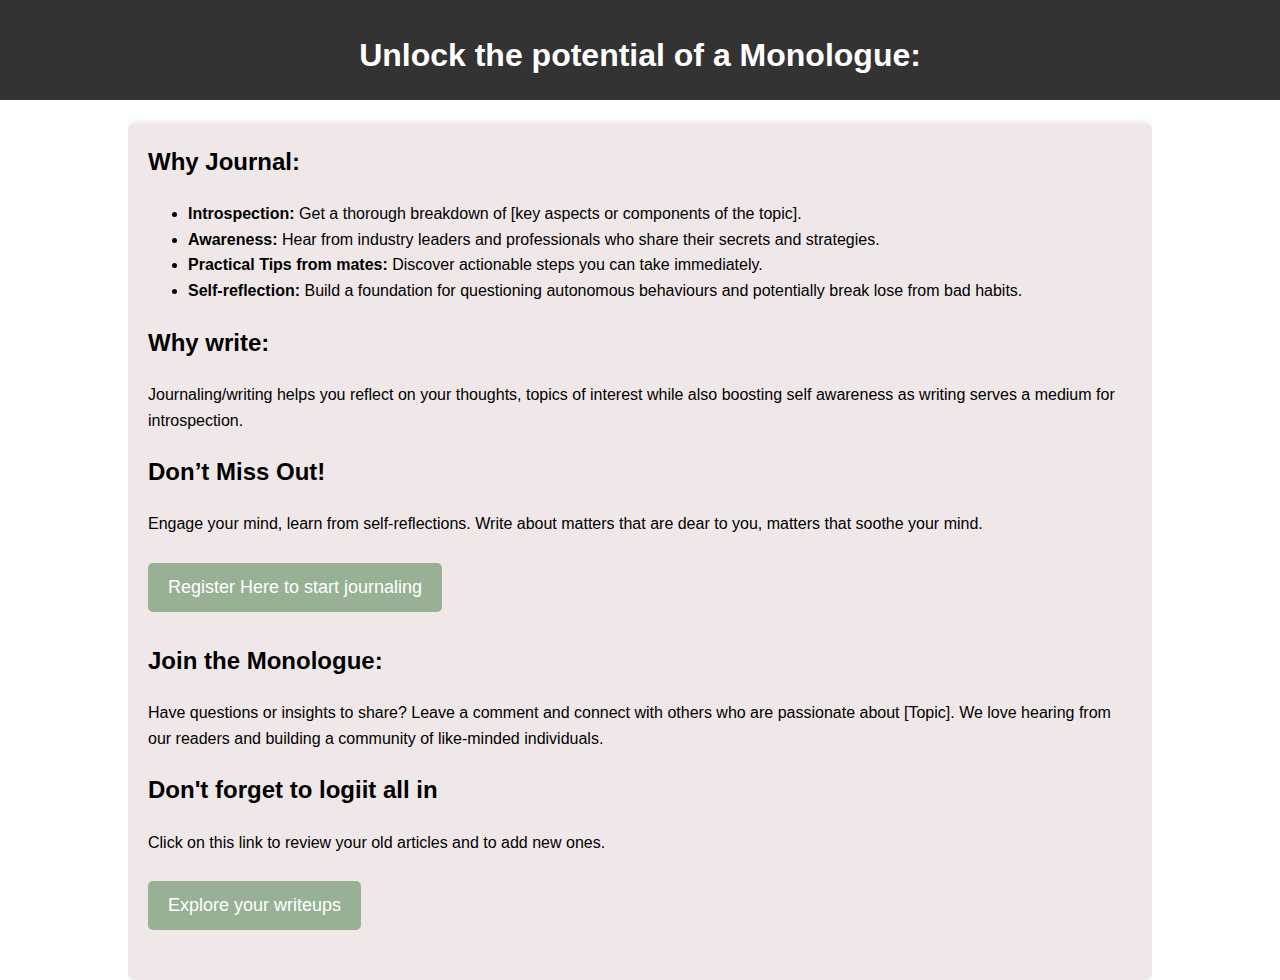
<file: logiit_all/templates/index.html>
<!DOCTYPE html>
<html lang="en">
<head>
    <meta charset="UTF-8">
    <meta name="viewport" content="width=device-width, initial-scale=1.0">
    <title>Welcome to the ultimate blogging and journaling app.</title>
    <style>
        body {
            font-family: Arial, sans-serif;
            line-height: 1.6;
            margin: 0;
            padding: 0;
            background: '/static/images/istockphoto-1824280604-1024x1024.jpg';
        }
        .container {
            width: 80%;
            margin: auto;
            overflow: hidden;
        }
        header {
            background: #333;
            color: #fff;
            padding-top: 30px;
            min-height: 70px;
            border-bottom: #fff 3px solid;
        }
        header h1 {
            text-align: center;
            margin: 0;
        }
        .main-content {
            background: #f0e8e8;
            padding: 20px;
            margin-top: 20px;
            border-radius: 8px;
            box-shadow: 0 0 10px rgba(0, 0, 0, 0.1);
        }
        .btn {
            display: inline-block;
            font-size: 18px;
            color: #fff;
            background: #98b195;
            padding: 10px 20px;
            border-radius: 5px;
            text-decoration: none;
            margin: 10px 0;
        }
        .btn:hover {
            background: #555555;
        }
        .section {
            margin-bottom: 20px;
        }
        .section h2 {
            margin-top: 0;
        }
    </style>
</head>
<body>
    <header>
        <div class="container">
            <h1>Unlock the potential of a Monologue:</h1>
        </div>
    </header>

    <div class="container">
        <div class="main-content">
            <div class="section">
                <h2>Why Journal:</h2>
                <ul>
                    <li><strong>Introspection:</strong> Get a thorough breakdown of [key aspects or components of the topic].</li>
                    <li><strong>Awareness:</strong> Hear from industry leaders and professionals who share their secrets and strategies.</li>
                    <li><strong>Practical Tips from mates:</strong> Discover actionable steps you can take immediately.</li>
                    <li><strong>Self-reflection:</strong> Build a foundation for questioning autonomous behaviours and potentially break lose from bad habits.</li>
                </ul>
            </div>

            <div class="section">
                <h2>Why write:</h2>
                <p>Journaling/writing helps you reflect on your thoughts, topics of interest while also boosting self awareness as writing serves a medium for introspection.</p>
            </div>

            <div class="section">
                <h2>Don’t Miss Out!</h2>
                <p>Engage your mind, learn from self-reflections. Write about matters that are dear to you, matters that soothe your mind.</p>
                <a href="/auth/register" class="btn">Register Here to start journaling</a>
            </div>

            <div class="section">
                <h2>Join the Monologue:</h2>
                <p>Have questions or insights to share? Leave a comment and connect with others who are passionate about [Topic]. We love hearing from our readers and building a community of like-minded individuals.</p>
            </div>

            <div class="section">
                <h2>Don't forget to logiit all in</h2>
                <p>Click on this link to review your old articles and to add new ones.</p>
                <a href="/auth/login" class="btn">Explore your writeups</a>
            </div>
        </div>
    </div>
</body>
</html>
</file>
